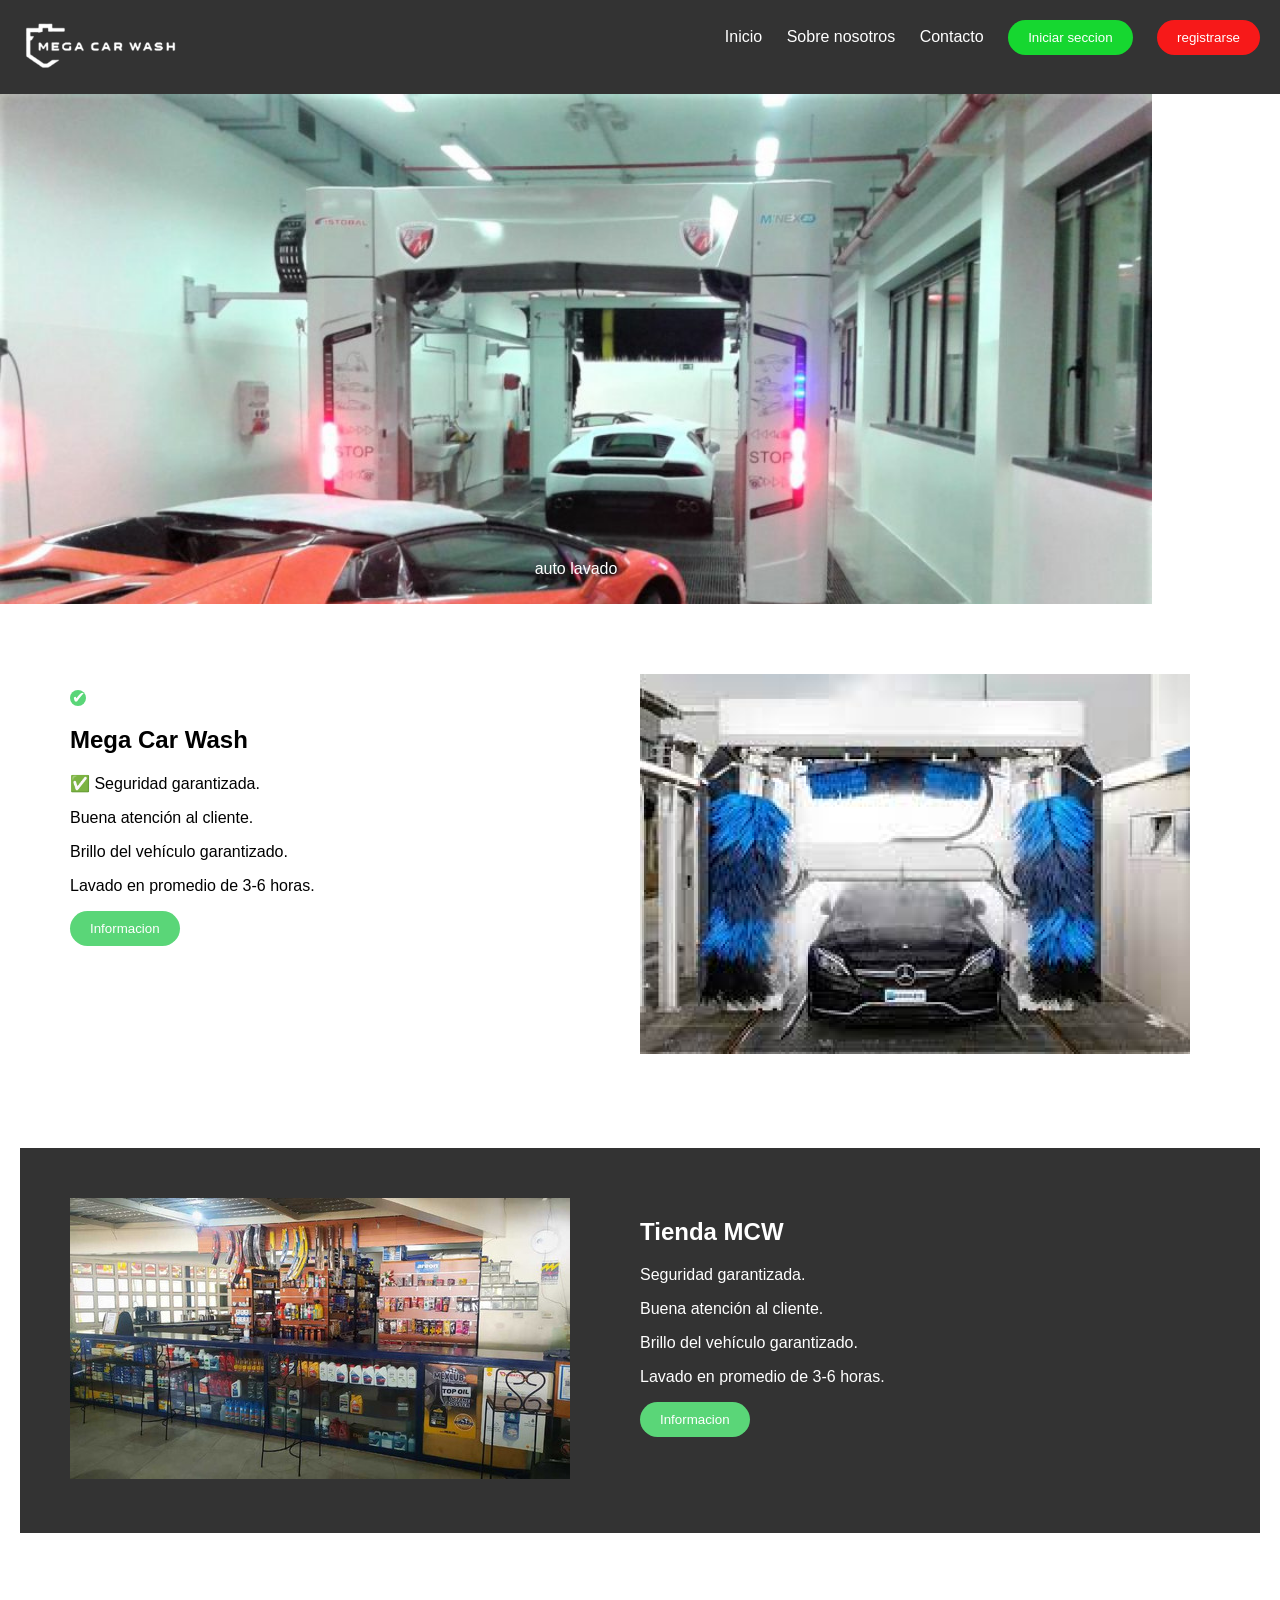
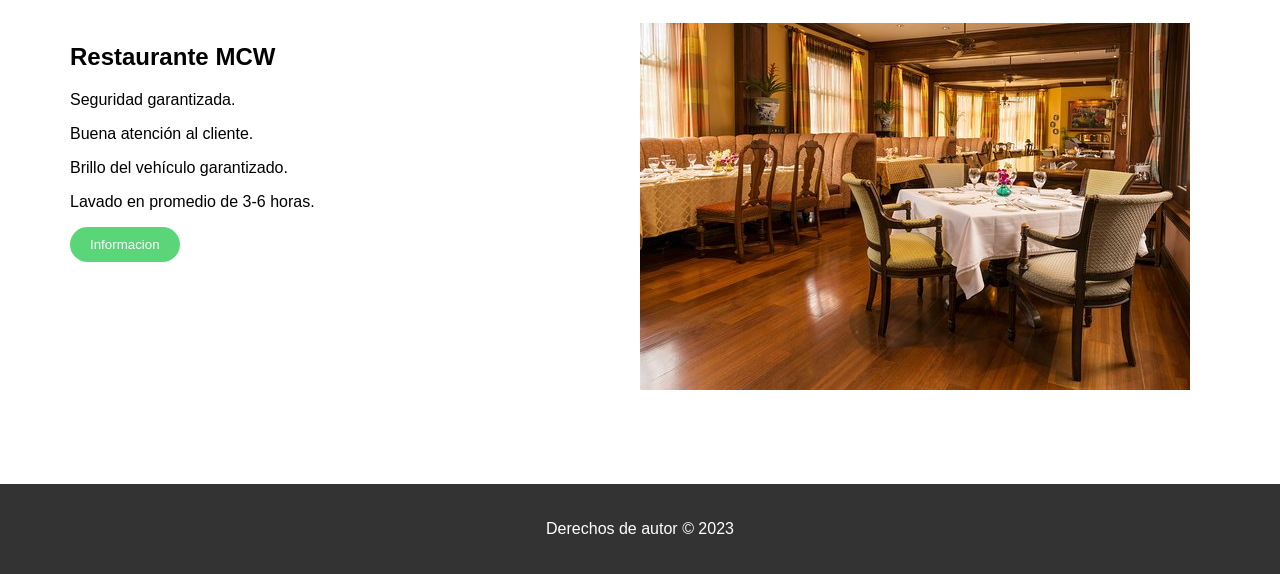
<file: pagina1.html>
<!DOCTYPE html>
<html>

<head>
  <title>pagina 1</title>
  <meta charset="UTF-8">
  <meta name="viewport" content="width=device-width, initial-scale=1.0">
  <link rel="stylesheet" href="styles.css">
</head>

<body>

  <!-- menu -->
  <header>
    <div>
      <img src="BG\logo_lavadero-white.png" alt="" class="imgs">
    </div>
    <div>
      <nav>
        <ul>
          <li><a href="#">Inicio</a></li>
          <li><a href="#">Sobre nosotros</a></li>
          <li><a href="#">Contacto</a></li>
          <li><button class="verde"> <a href="#">Iniciar seccion</a> </button></li>
          <li><button> <a href="#">registrarse</a> </button></li>
        </ul>
      </nav>
    </div>
  </header>

  <!-- fondo -->
  <section class="fondo">
    <p>auto lavado</p>
  </section>

  <!-- seccion 1 -->
  <main>
    <section class="boxpag1">
      <div class="izquierda">
        <p class="bien">✔</p>
        <h1>Mega Car Wash</h1>
        <p> ✅ Seguridad garantizada.</p>
        <p>Buena atención al cliente.</p>
        <p>Brillo del vehículo garantizado.</p>
        <p>Lavado en promedio de 3-6 horas.</p>
        <button class="boton1">Informacion</button>
      </div>
      <div class="derecha">
        <img src="BG\Mega-car-wash-image.png" alt="">
      </div>
    </section>

    <!-- seccion 2 -->
    <section class="boxpag1os">
      <div class="izquierda">
        <img src="BG\D_NQ_NP_845677-MLV53993630895_022023-O.jpg" alt="">
      </div>
      <div class="derecha">
        <h1>Tienda MCW</h1>
        <p>Seguridad garantizada.</p>
        <p>Buena atención al cliente.</p>
        <p>Brillo del vehículo garantizado.</p>
        <p>Lavado en promedio de 3-6 horas.</p>
        <button class="boton1">Informacion</button>
      </div>
    </section>

    <!-- seccion 3 -->
    <section class="boxpag1">
      <div class="izquierda">
        <h1>Restaurante MCW</h1>
        <p>Seguridad garantizada.</p>
        <p>Buena atención al cliente.</p>
        <p>Brillo del vehículo garantizado.</p>
        <p>Lavado en promedio de 3-6 horas.</p>
        <button class="boton1">Informacion</button>
      </div>
      <div class="derecha">
        <img src="BG\dining-and-bar-area.jpg" alt="">
      </div>
    </section>
  </main>

  <!-- pie de pagina -->
  <footer>
    <p>Derechos de autor © 2023</p>
  </footer>

</body>

</html>
</file>
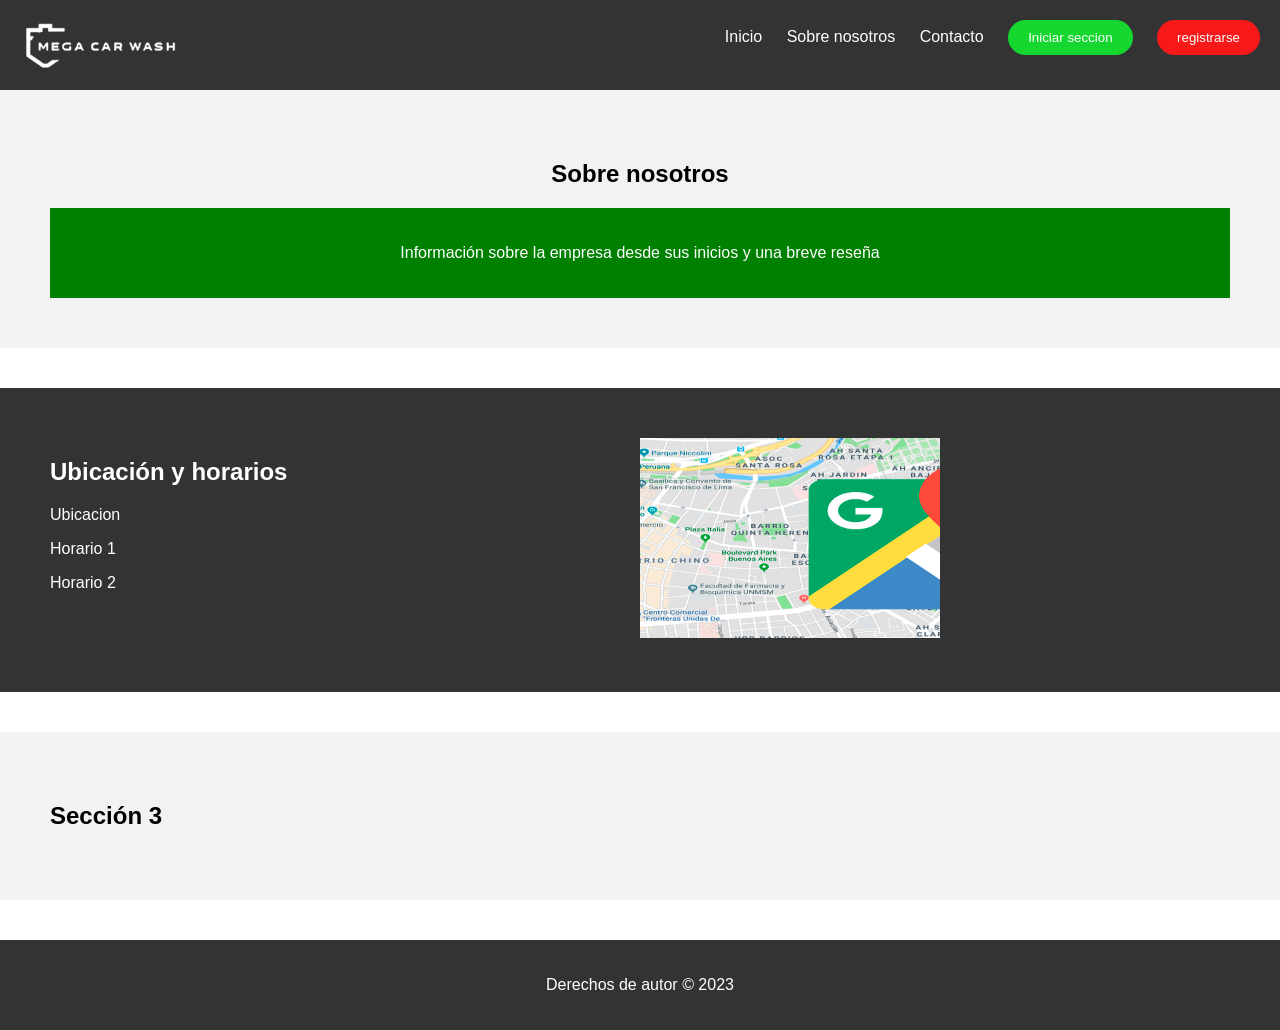
<file: pagina2.html>
<!DOCTYPE html>
<html>

<head>
    <title>pagina 2</title>
    <link rel="stylesheet" href="styles.css">
</head>

<body>
    <!-- menu -->
    <header>
        <img src="BG\logo_lavadero-white.png" alt="" class="imgs">
        <nav>
            <ul>
                <li><a href="#">Inicio</a></li>
                <li><a href="#">Sobre nosotros</a></li>
                <li><a href="#">Contacto</a></li>
                <li><button class="verde"> <a href="#">Iniciar seccion</a> </button></li>
                <li><button> <a href="#">registrarse</a> </button></li>
            </ul>
        </nav>
    </header>

    <!-- seccion 1 -->
    <section class="sec1">
        <h1>Sobre nosotros</h1>
        <div class="secverde">
        <p>Información sobre la empresa desde sus inicios y una
            breve reseña</p>
        </div>
    </section>

    <!-- seccion 2 -->
    <section class="boxpag2">
        <div class="izquierda">
            <h1>Ubicación y horarios</h1>
            <p>Ubicacion</p>
            <p>Horario 1</p>
            <p>Horario 2</p>
        </div>
        <div class="derecha">
            <img src="BG\S462MLFWCBCYHERSU6BGIJYCIU.jpg" alt="" class="imgG">
        </div>
    </section>

    <!-- seccion 3 -->
    <section class="sec3">
        <h1>Sección 3</h1>
    </section>

    <!-- pie de pagina -->
    <footer>
        <p>Derechos de autor © 2023</p>
    </footer>

</body>

</html>
</file>
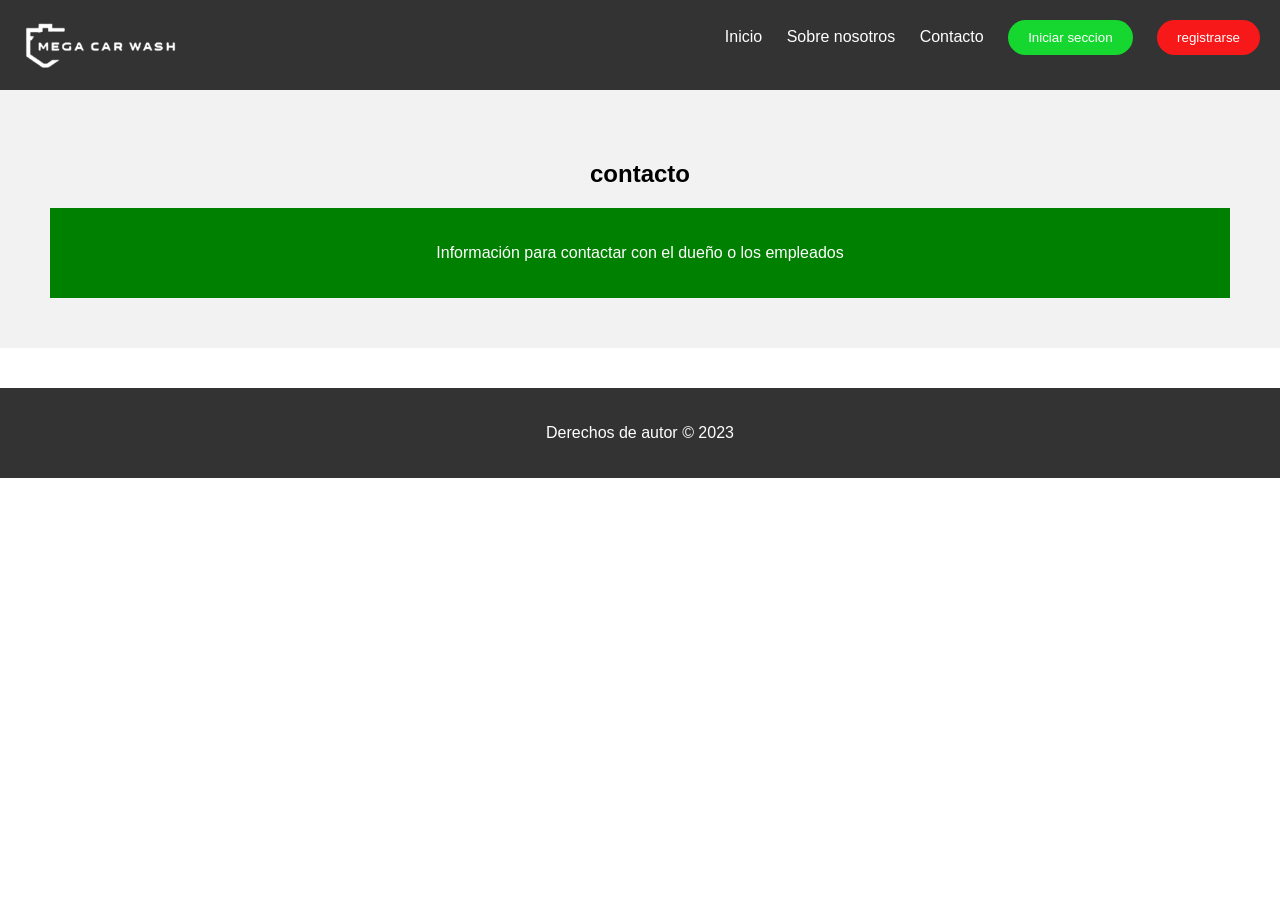
<file: pagina3.html>
<!DOCTYPE html>
<html>

<head>
    <title>pagina 3</title>
    <link rel="stylesheet" href="styles.css">
</head>

<body>
    <!-- menu -->
    <header>
        <img src="BG\logo_lavadero-white.png" alt="" class="imgs">
        <nav>
            <ul>
                <li><a href="#">Inicio</a></li>
                <li><a href="#">Sobre nosotros</a></li>
                <li><a href="#">Contacto</a></li>
                <li><button class="verde"> <a href="#">Iniciar seccion</a> </button></li>
                <li><button> <a href="#">registrarse</a> </button></li>
            </ul>
        </nav>
    </header>

    <!-- seccion 1 -->
    <section class="sec1">
        <h1>contacto</h1>
        <div class="secverde">
        <p>Información para contactar con el dueño o los empleados</p>
        </div>
    </section>

    <!-- pie de pagina -->
    <footer>
        <p>Derechos de autor © 2023</p>
    </footer>

</body>

</html>
</file>
<file: styles.css>
/* Estilos para pantallas pequeñas */
@media screen and (max-width: 767px) {
  body {
    font-size: 14px;
  }

  .seccion {
    width: 100%;
    padding: 20px;
  }
}

/* Estilos para pantallas medianas */
@media screen and (min-width: 768px) and (max-width: 1023px) {
  body {
    font-size: 16px;
  }

  .seccion {
    width: 50%;
    padding: 40px;
  }
}

/* Estilos para pantallas grandes */
@media screen and (min-width: 1024px) {
  body {
    font-size: 18px;
  }

  .seccion {
    width: 33.33%;
    padding: 60px;
  }
}

/* fondo */
.fondo
{
  width: 90%;
  height: 500px;
  background: url("rollover-istobal_pictures-002b-1024x615.jpg");
  background-repeat: no-repeat;
  background-size: cover;
  display: flex;
  flex-direction: column;
  align-items: center;
  text-align: center;
  justify-content: flex-end;
  padding-bottom: 10px;
  margin-bottom: 20px;
  color: #fff;
}

/* boton */
button {
  background-color: #F71919;
  color: white;
  border-radius: 25px;
  padding: 10px 20px;
  border: none;
  cursor: pointer;
}

.verde {
  background-color: rgb(22, 215, 48);
  color: white;
  border-radius: 25px;
  padding: 10px 20px;
  border: none;
  cursor: pointer;
}

/* secciones */
.boxpag1os {
  background-color: #333;
  color: #fff;
  padding: 50px;
  display: grid;
  grid-template-columns: repeat(2, 1fr);
}

.boxpag1{
  background-color: #ffffff;
  padding: 50px;
  display: grid;
  grid-template-columns: repeat(2, 1fr);
}


body {
  font-family: Arial, sans-serif;
  font-size: 16px;
  margin: 0;
  padding: 0;
}

/* menu */
header {
  background-color: #333;
  color: #fff;
  padding: 20px;
  display: grid;
  grid-template-columns: repeat(2, 1fr);

}

nav ul {
  list-style: none;
  margin: 0;
  padding: 0;
  text-align: right;
}

nav li {
  display: inline-block;
  margin-left: 20px;
}

nav a {
  color: #fff;
  text-decoration: none;
}

main {
  margin: 20px;
}

section {
  margin-bottom: 40px;
}

.imgs {
  height: 50px;
}

/* otros */
.boton1 {
  background-color: #5AD678;
  color: white;
  border-radius: 25px;
  padding: 10px 20px;
  border: none;
  cursor: pointer;
}

.bien {
  width: 1em;
  height: 1em;
  border-radius: 50%;
  background-color: #5AD678;
  color: white;
  text-align: center;
  line-height: 1;
  font-size: 1em;
}

/* .izquieda {
margin-left: 50px;
}

.derecha {
  margin-left: 900px;
} */

/* pie de pagina */
footer {
  background-color: #333;
  color: #fff;
  padding: 20px;
  text-align: center;
}

/* Estilos para las secciones de la pagina 2 */
.sec1 {
  padding: 50px;
  background-color: #f2f2f2;
  text-align: center;
}

.boxpag2{
  background-color: #333;
  color: #fff;
  padding: 50px;
  display: grid;
  grid-template-columns: repeat(2, 1fr);
}

.sec3 {
  padding: 50px;
  background-color: #f2f2f2;

}

.imgG {
  width: 300px;
  height: 200px;
}

.secverde {
  background-color: green;
  color: white;
  padding: 20px;
}
</file>
